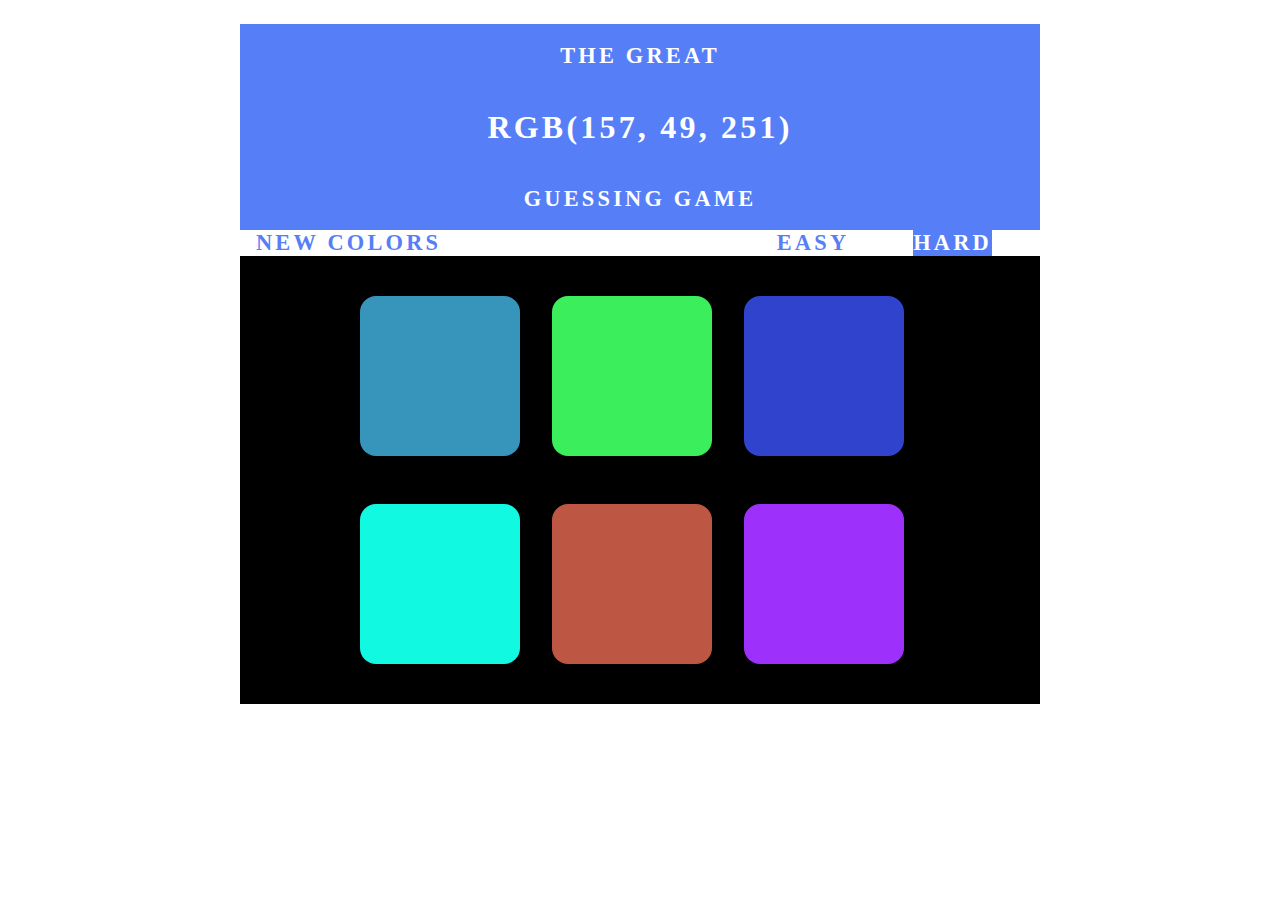
<file: Color Game/index.html>
<!DOCTYPE html>
<html lang="en">

<head>
    <meta charset="UTF-8">
    <meta name="viewport" content="width=device-width, initial-scale=1.0">
    <meta http-equiv="X-UA-Compatible" content="ie=edge">
    <link rel="stylesheet" href="style.css">
    <title>Document</title>
</head>

<body>
    <div class="header">
        <h2 class="title">The Great</h2>
        <h1 class="color"></h1>
        <h2 class="title">Guessing Game</h2>
    </div>
    <div class="main">
        <p class="reset">New Colors</p>
        <p class="new-content"></p>
        <div class="level">
            <p class="mode">Easy</p>
            <p class="mode selected">Hard</p>
        </div>
    </div>
    <div class="squares">
        <div class="square square-1"></div>
        <div class="square square-2"></div>
        <div class="square square-3"></div>
        <div class="square square-4"></div>
        <div class="square square-5"></div>
        <div class="square square-6"></div>
    </div>





    <script src="app.js"></script>
</body>

</html>
</file>
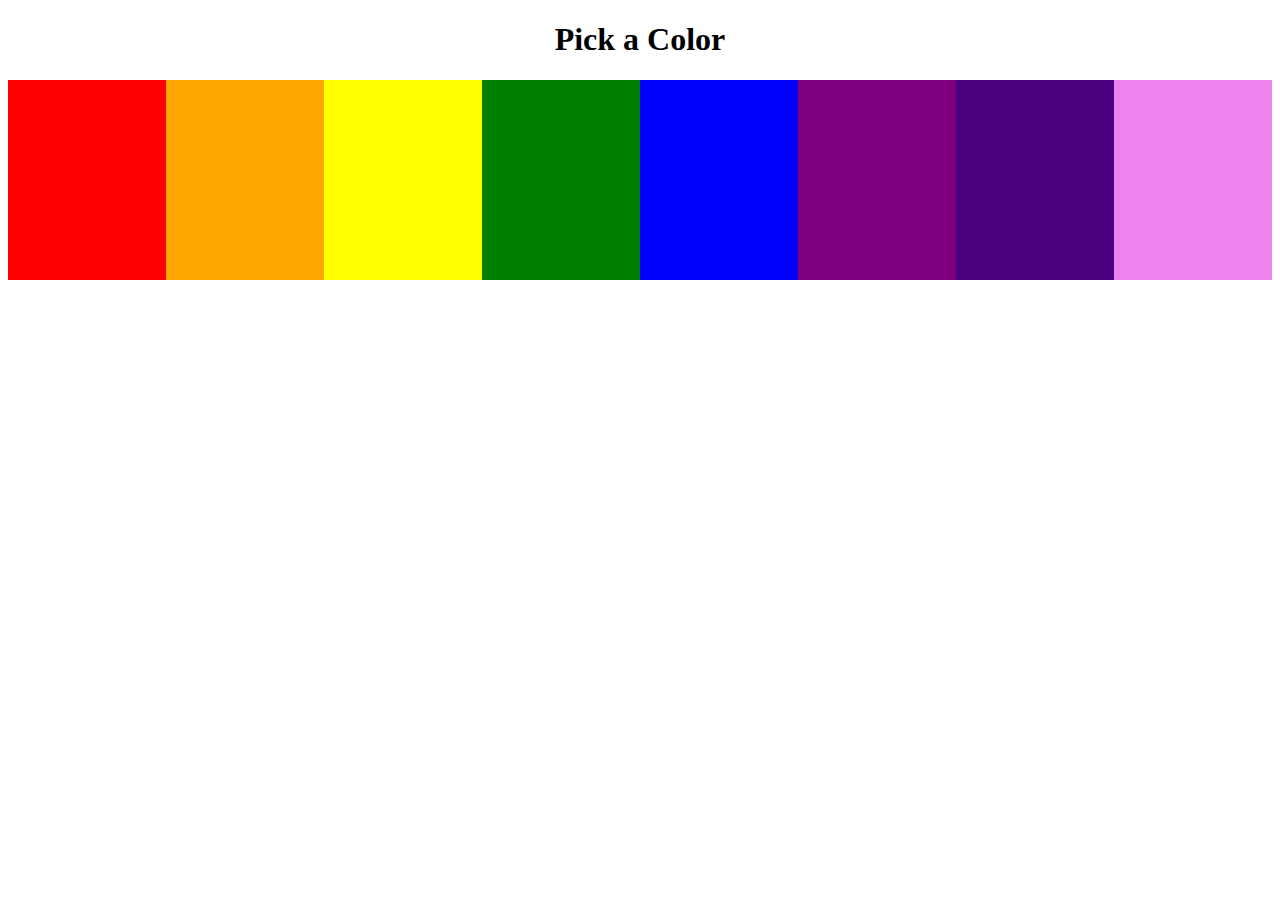
<file: Color Picker/index.html>
<!DOCTYPE html>
<html lang="en">

<head>
  <meta charset="UTF-8">
  <meta name="viewport" content="width=device-width, initial-scale=1.0">
  <meta http-equiv="X-UA-Compatible" content="ie=edge">
  <title>Multiple Events</title>
  <link rel="stylesheet" href="app.css">
</head>

<body>
  <h1>Pick a Color</h1>
  <section id="boxes">

  </section>
  <script src="app.js"></script>
</body>

</html>
</file>
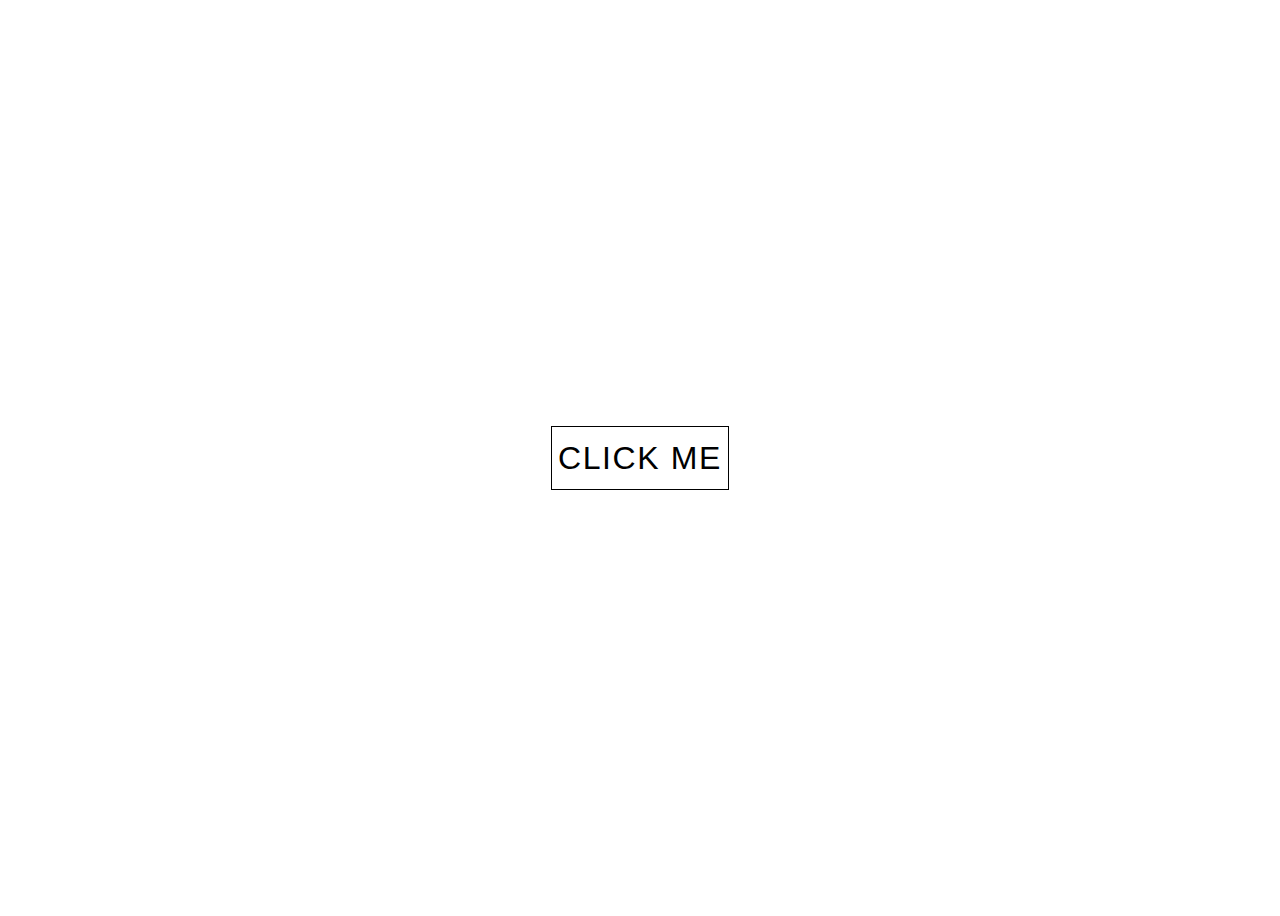
<file: Color toggle/index.html>
<!DOCTYPE html>
<html lang="en">

<head>
    <meta charset="UTF-8">
    <meta name="viewport" content="width=device-width, initial-scale=1.0">
    <meta http-equiv="X-UA-Compatible" content="ie=edge">
    <link rel="stylesheet" href="style.css">
    <title>Document</title>
</head>

<body>
    <div class="container">
        <button>click me</button>
    </div>


    <script src="app.js"></script>
</body>

</html>
</file>
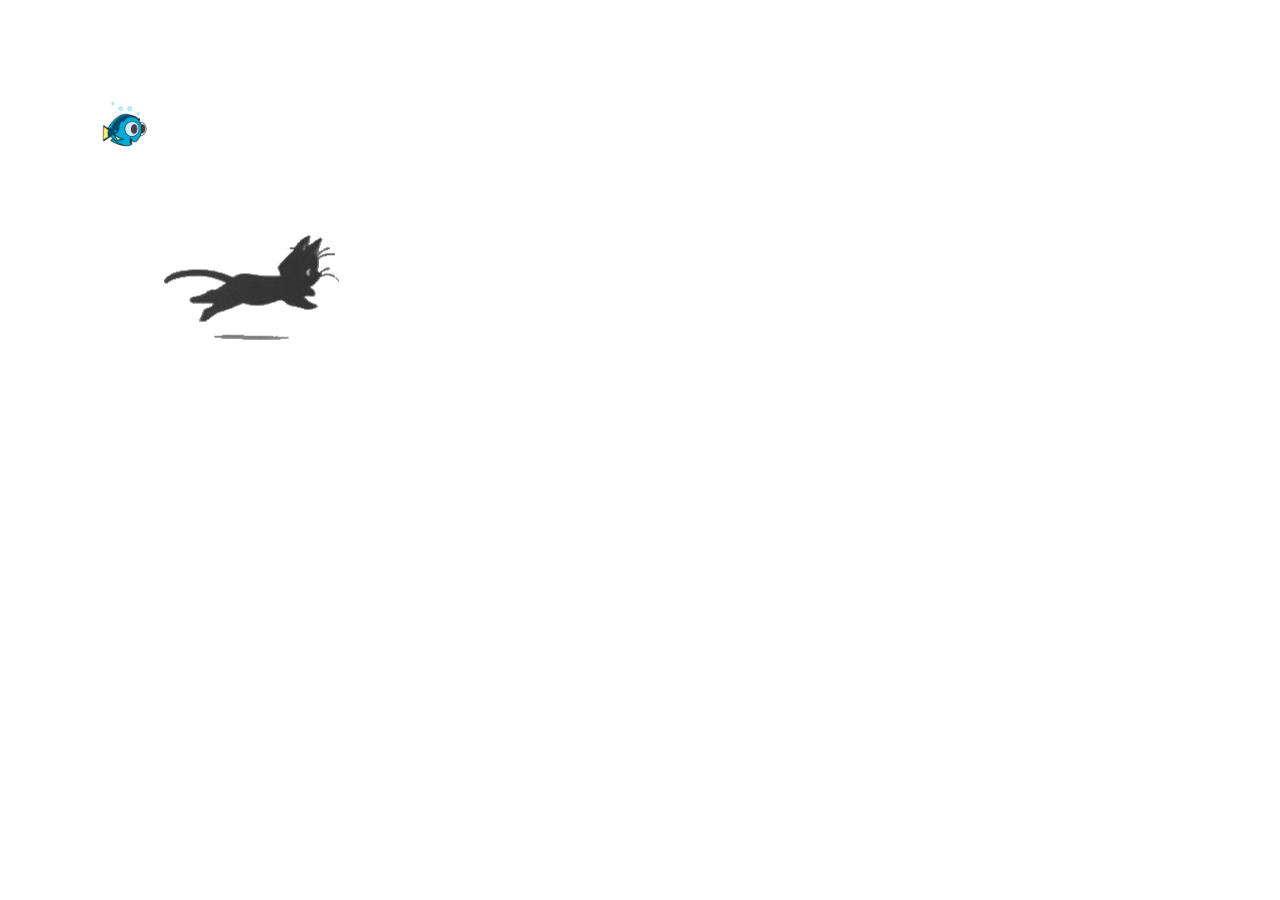
<file: Feeding Cat game/index.html>
<!DOCTYPE html>
<html lang="en">

<head>
  <meta charset="UTF-8">
  <meta name="viewport" content="width=device-width, initial-scale=1.0">
  <meta http-equiv="X-UA-Compatible" content="ie=edge">
  <title>Feeding Cat game</title>
  <link rel="stylesheet" href="app.css">
</head>

<body>
  <img id="cat" src="cat.gif" alt="">
  <img id="food" src="fish.gif" alt="">
  <script src="app.js"></script>
</body>

</html>
</file>
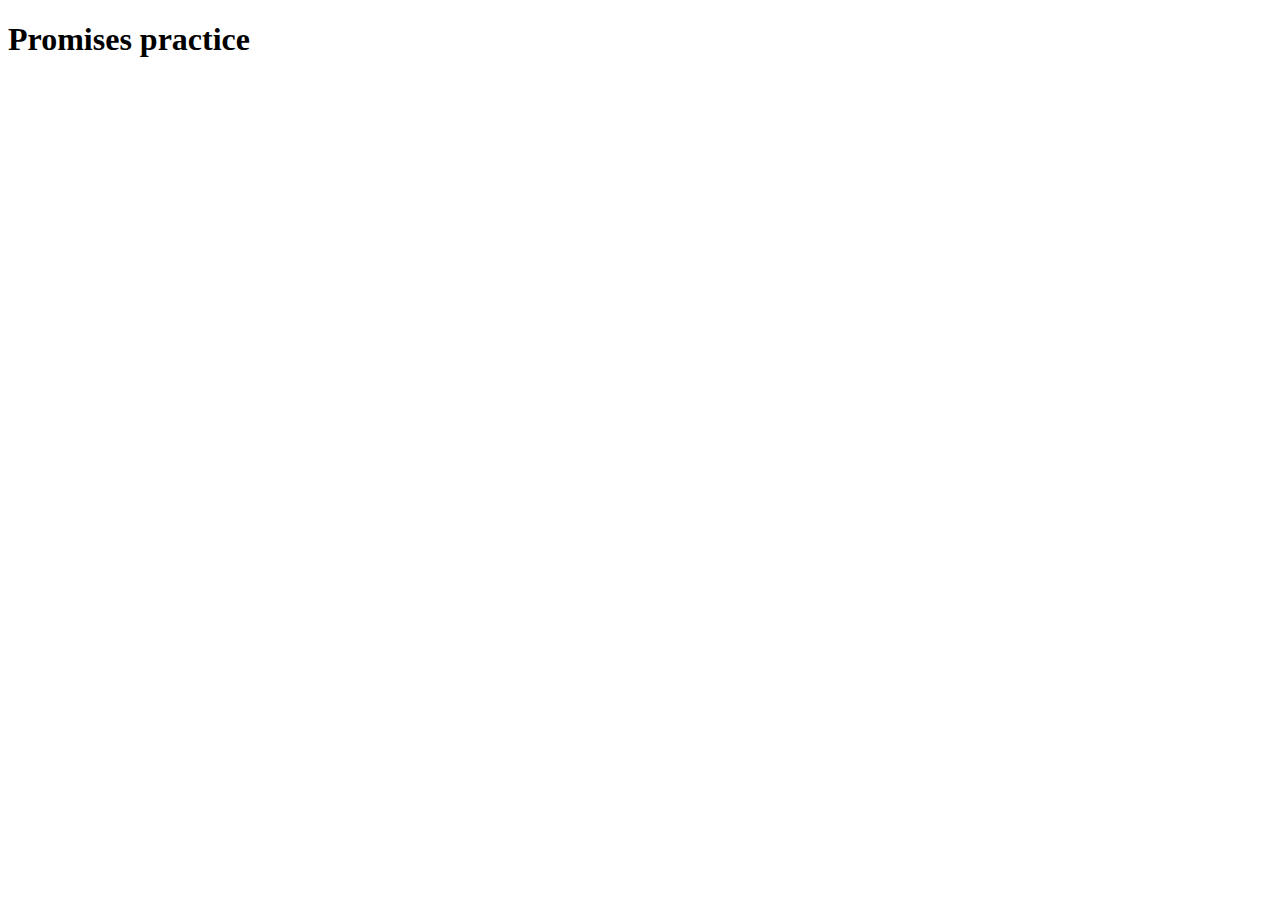
<file: Promises/index.html>
<!DOCTYPE html>
<html lang="en">

<head>
    <meta charset="UTF-8">
    <meta name="viewport" content="width=device-width, initial-scale=1.0">
    <meta http-equiv="X-UA-Compatible" content="ie=edge">
    <title>Promises</title>
</head>

<body>
    <h1>Promises practice</h1>
    <script src="app.js"></script>
</body>

</html>
</file>
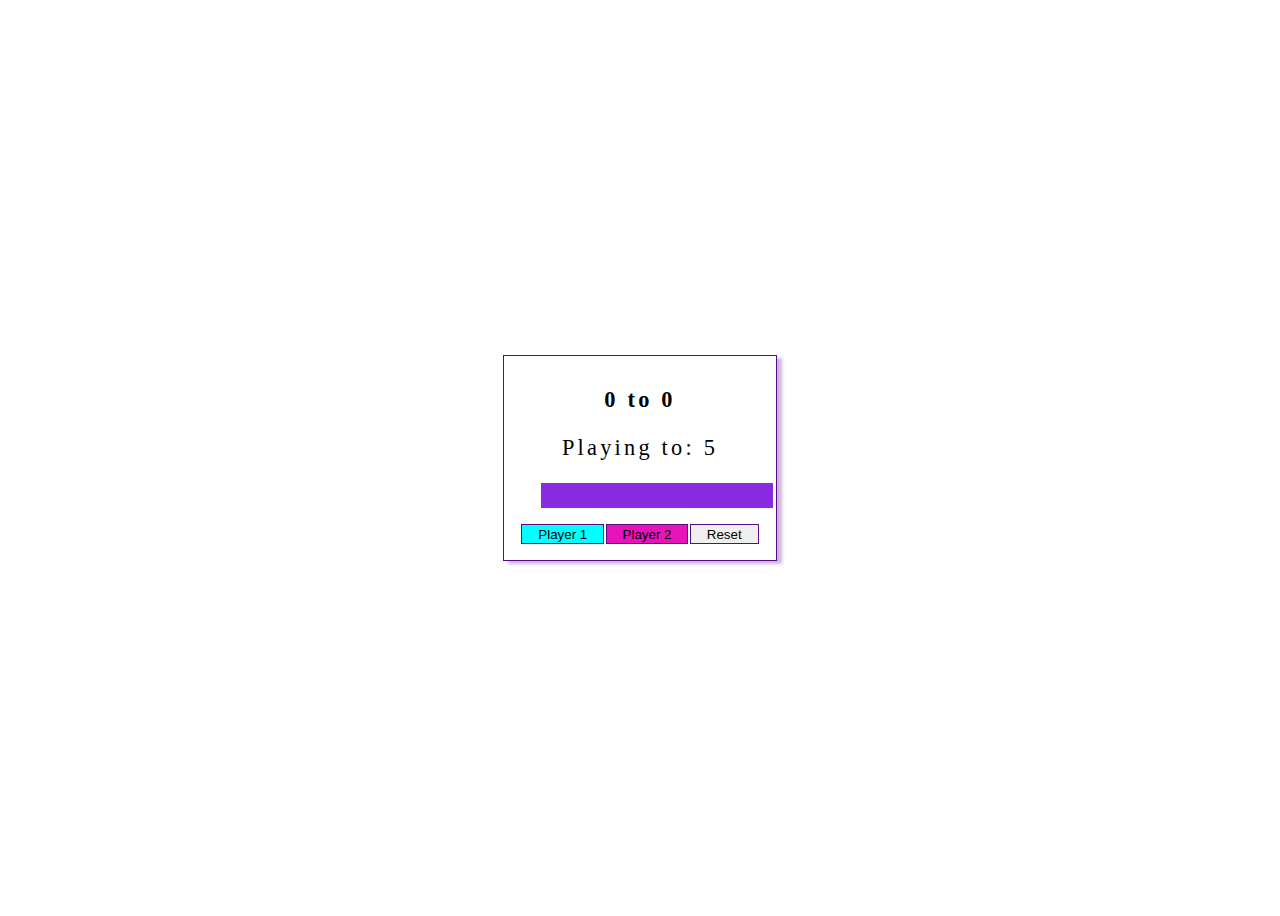
<file: Score Keeper/index.html>
<!DOCTYPE html>
<html lang="en">

<head>
    <meta charset="UTF-8">
    <meta name="viewport" content="width=device-width, initial-scale=1.0">
    <meta http-equiv="X-UA-Compatible" content="ie=edge">
    <link rel="stylesheet" href="style.css">
    <title>Score Keeper</title>
</head>

<body>
    <div class="container">
        <div class="score">
            <h1><span class="player-1-score">0</span> to <span class="player-2-score">0</span></h1>
            <p>Playing to: <span class="playing-to">5</span></p>

            <input type="number">
            <div class="button">
                <button class="player-1">Player 1</button>
                <button class="player-2">Player 2</button>
                <button class="reset">Reset</button>
            </div>


            <script src="app.js"></script>
        </div>
    </div>
</body>

</html>
</file>
<file: Color Game/style.css>
body{
    width: 100%;
    height: 100vh;
    padding: 0;
    margin: 0;
    box-sizing: border-box;
    display: flex;
    flex-direction: column;
    align-items: center;
}

.header{
    display: flex;
    flex-direction: column;
    align-items: center;
    background-color: #567ef7;
    width: 50rem;
    margin-top: 1.5rem;
}

.header > *{
    text-transform: uppercase;
    font-size: 1.4rem;
    letter-spacing: .2rem;
    color: white;
}

.header h1{
    font-size: 2rem;
}


.main{
    display: flex;
    justify-content: space-between;
    margin-left: 27rem;
    margin-right: 29rem;
    padding: 0;
    width: 50rem;
}

.level{
    display: flex;
}

.squares{
    box-sizing: border-box;
    height: 28rem;
    width: 50rem;
    display: flex;
    flex-wrap: wrap;
    padding: 1rem 6.5rem;
    background-color: black;
    align-items: center;
}

.square{
    width: 10rem;
    height: 10rem;
    background-color: white;
    margin: 1rem;
    border-radius: 1rem;
    transition: background-color .6s;
}

.mode,
.reset{
    margin: 0rem 2rem;
    text-transform: uppercase;
    font-size: 1.4rem;
    letter-spacing: .2rem;
    color:#567ef7 ;
    font-weight: 700;
    cursor: pointer;
    transition: all .3s;
}

.mode:hover,
.reset:hover{
    background-color: #567ef7;
    color: white;
}

.new-content{
    margin: .1rem 1rem;
}

.selected{
    background-color: #567ef7;
    color: white;
}
</file>
<file: Color Picker/app.css>
#boxes {
	display: flex;
	justify-content: center;
	align-items: center;
}
.box {
	width: 200px;
	height: 200px;
}
h1 {
	text-align: center;
}
</file>
<file: Color toggle/style.css>
.container{
    width: 100%;
    height: 100vh;
    display: flex;
    justify-content: center;
    align-items: center;
}


button{
    height: 4rem;
    background-color: transparent;
    border: .1rem black solid;
    font-size: 2rem;
    letter-spacing: .1rem;
    text-transform: uppercase;
    cursor: pointer;
}

.isPink{
    background-color: pink;
}
</file>
<file: Feeding Cat game/app.css>
#cat {
	width: 500px;
	position: absolute;
	top: 10px;
	left: 10px;
}

#food{
	width: 50px;
	position: absolute;
	top: 100px;
	left: 100px;
}
</file>
<file: Score Keeper/style.css>
.container{
    position: relative;
    height: 100vh;
    display: flex;
    justify-content: center;
    align-items: center;
}

.score{
    border: .1rem rgb(90, 10, 136) solid;
    padding: 1rem;
    box-shadow: .3rem .2rem .2rem rgba(90, 10, 136, .3);
    width: 15rem;
}

h1,
p{
    font-size: 1.4rem;
    letter-spacing: .2rem;
    text-align: center;
}

input{
    position: relative;
    margin-bottom: 1rem;
    margin-left: 1.3rem;
    background-color: blueviolet;
    border: .1rem blueviolet solid;
    font-size: 1.1rem;
    font-weight: 100;
    color: white;
    text-align: center;
    cursor: pointer;
}

.button{
    display: flex;
    justify-content: space-evenly;
    margin: 0;
    padding: 0;
}

button{
    border: .1rem rgb(90, 10, 136) solid;
    padding: .1rem 1rem;
    cursor: pointer;
}

button:nth-of-type(1){
    background-color: aqua;
}

button:nth-of-type(2){
    background-color: rgb(231, 20, 185);
}

.winner{
    color: blueviolet;
    font-size: 2rem;
}
</file>
